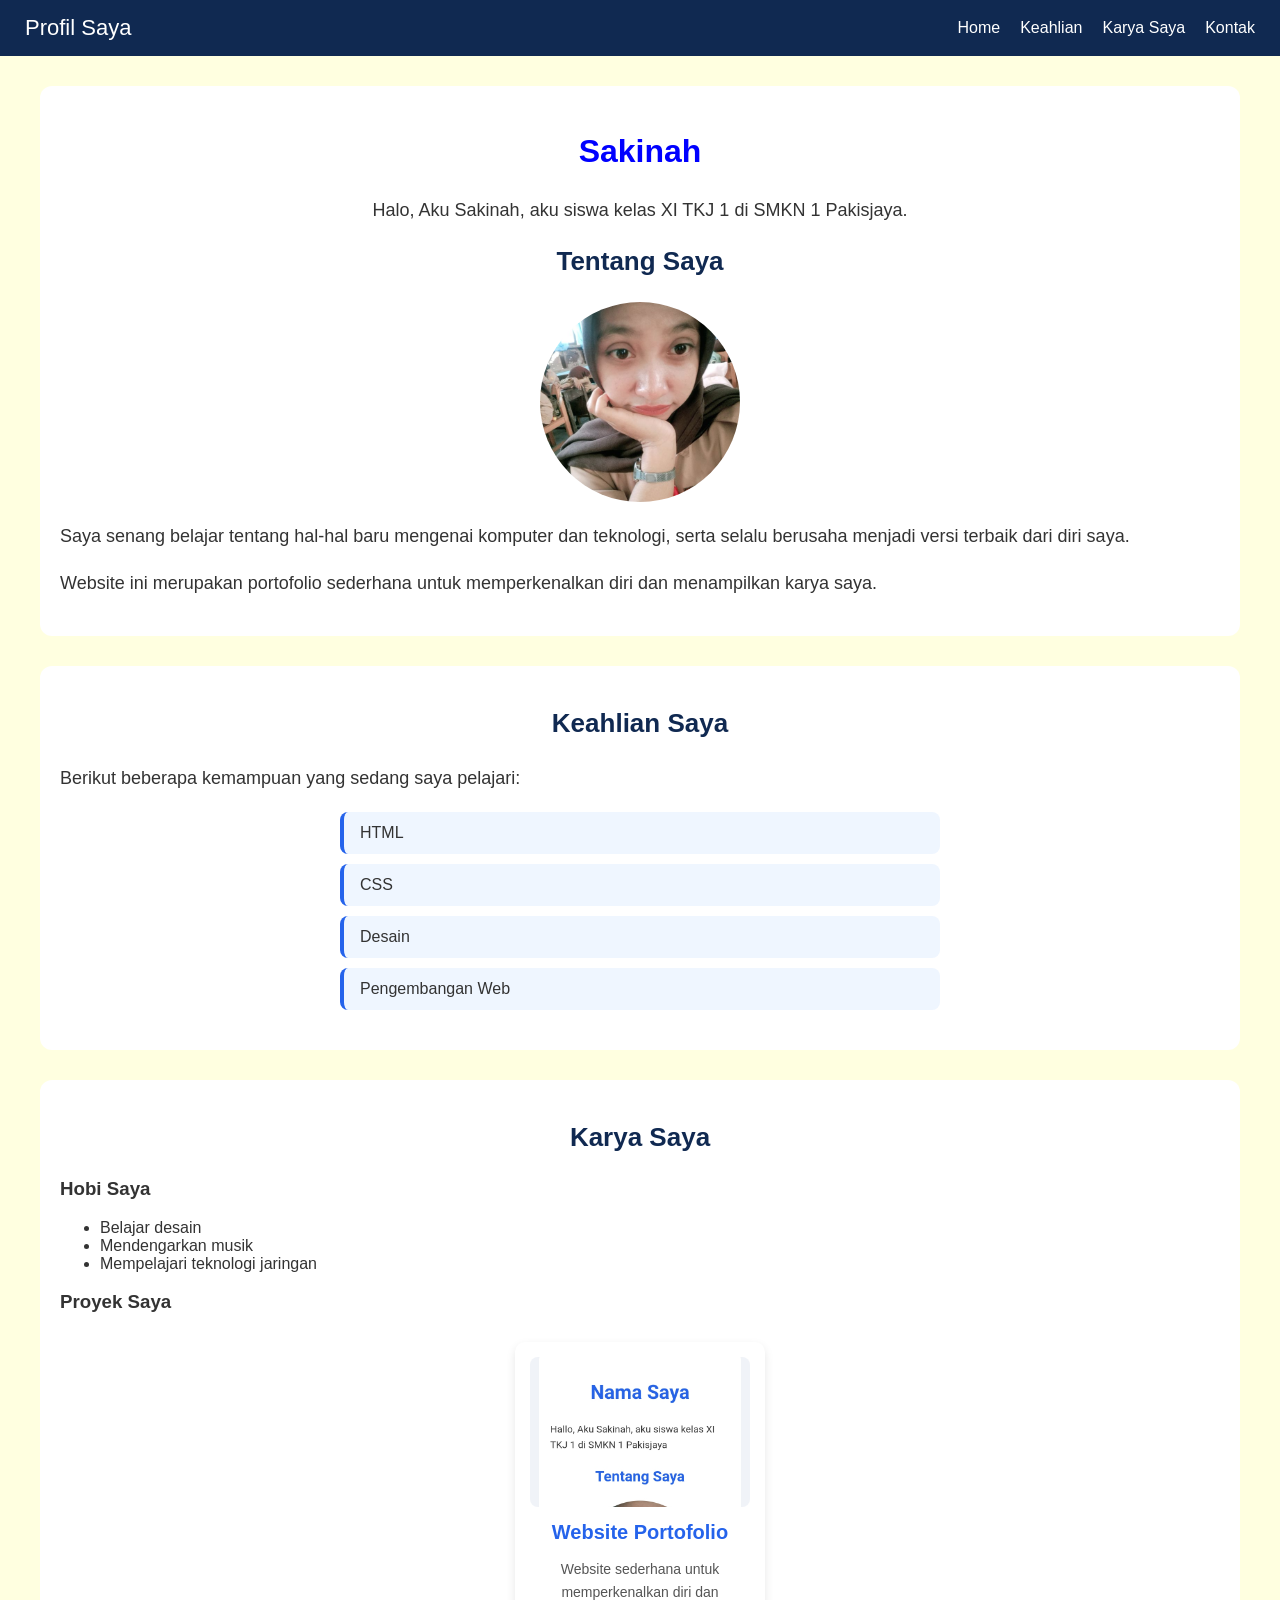
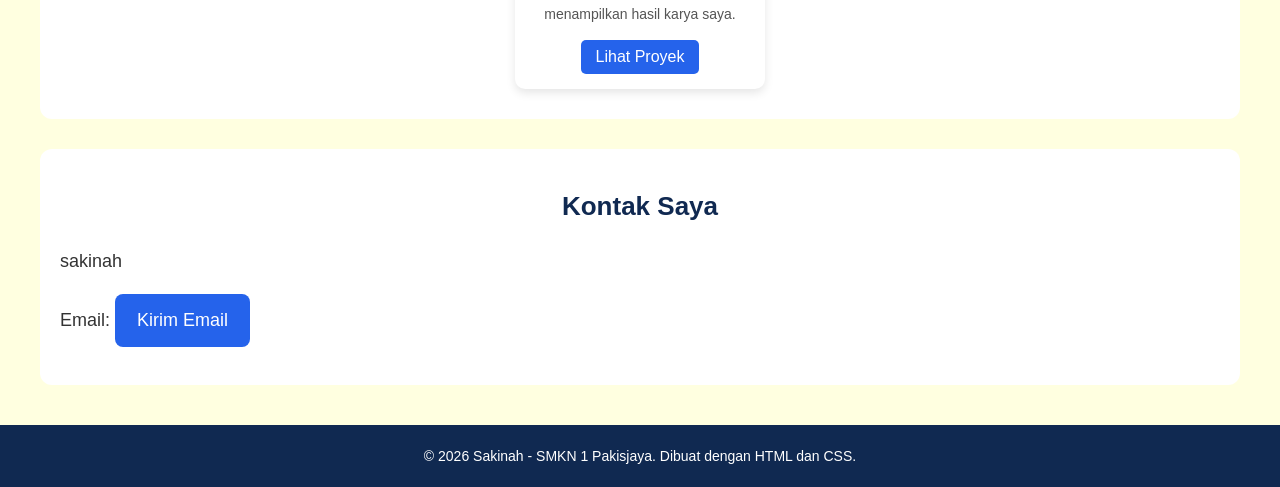
<file: index.html>
<!DOCTYPE html>
<html lang="id">
<head>
    <meta charset="UTF-8">
    <meta name="viewport" content="width=device-width, initial-scale=1.0">
    <title>Portofolio Sakinah</title>

    <!-- Menghubungkan HTML dengan CSS Utama dan Responsive -->
    <link rel="stylesheet" href="style.css">
    <link rel="stylesheet" href="responsive.css">
</head>
<body>

    <!-- NAVBAR -->
    <nav>
        <div class="logo">Profil Saya</div>
        <ul>
            <li><a href="#home">Home</a></li>
            <li><a href="#keahlian">Keahlian</a></li>
            <li><a href="#karya">Karya Saya</a></li>
            <li><a href="#kontak">Kontak</a></li>
        </ul>
    </nav>

    <!-- HOME / TENTANG SAYA -->
    <section id="home">
        <h1>Sakinah</h1>
        <p class="deskripsi">
            Halo, Aku Sakinah, aku siswa kelas XI TKJ 1 di SMKN 1 Pakisjaya.
        </p>

        <h2>Tentang Saya</h2>

        <img
            src="sakinah.jpeg"
            alt="Foto profil saya"
            class="foto-profil"
        >

        <p>
            Saya senang belajar tentang hal-hal baru mengenai komputer dan teknologi, serta selalu berusaha menjadi versi terbaik dari diri saya.
        </p>

        <p>
            Website ini merupakan portofolio sederhana untuk memperkenalkan diri dan menampilkan karya saya.
        </p>
    </section>

    
    <!-- KEAHLIAN -->
    <section id="keahlian">
        <h2>Keahlian Saya</h2>
        
        <p>Berikut beberapa kemampuan yang sedang saya pelajari:</p>
        
<ul class="skill-list">
    <li>HTML</li>
    <li>CSS</li>
    <li>Desain</li>
    <li>Pengembangan Web</li>
</ul>
    </section>
    <!-- KARYA SAYA -->
    <section id="karya">
        <h2>Karya Saya</h2>

        <h3>Hobi Saya</h3>
        <ul>
            <li>Belajar desain</li>
            <li>Mendengarkan musik</li>
            <li>Mempelajari teknologi jaringan</li>
        </ul>

        <h3>Proyek Saya</h3>

        <!-- WADAH UNTUK SEMUA CARD -->
        <div class="container-card">

            <!-- CARD 1 -->
            <div class="card">
                <img src="sakinah.jpg" alt="Website Portofolio">
                <h3>Website Portofolio</h3>
                <p>
                    Website sederhana untuk memperkenalkan diri dan menampilkan hasil karya saya.
                </p>
                <a href="#">Lihat Proyek</a>
            </div>
    </section>

    <!-- KONTAK -->
    <section id="kontak">
        <h2>Kontak Saya</h2>
        <p>sakinah</p>
        <p>
            Email:
            <a href="mailto:s6130226@gmail.com"
   class="contact-button">
    Kirim Email
</a>
        </p>
    </section>

    <!-- FOOTER -->
    <footer>
        <p>&copy; 2026 Sakinah - SMKN 1 Pakisjaya. Dibuat dengan HTML dan CSS.</p>
    </footer>

</body>
</html>
</file>
<file: style.css>
/* =================================
   1. PENGATURAN DASAR
================================= */
body {
    font-family: Arial, sans-serif;
    background-color: lightyellow;
    color: #333333;
    margin: 0;
    padding: 0;
}


/* =================================
   2. NAVBAR - PERTEMUAN 5
================================= */
nav {
    background-color: #102951;
    color: white;
    display: flex;
    justify-content: space-between;
    align-items: center;
    padding: 15px 25px;
}

/* NAMA WEBSITE */
.logo {
    color: white;
    font-size: 22px;
    margin: 0;
}

/* DAFTAR MENU */
nav ul {
    display: flex;
    gap: 20px;
    list-style: none;
    margin: 0;
    padding: 0;
}

/* LINK MENU */
nav a {
    color: white;
    text-decoration: none;
    font-size: 16px;
    transition: 0.3s;
}

/* EFEK HOVER NAVBAR */
nav a:hover {
    color: #60a5fa;
}


/* =================================
   3. BAGIAN KONTEN WEBSITE
================================= */
section {
    background-color: white;
    width: 80%;
    max-width: 800px;
    margin: 30px auto;
    padding: 20px;
    border-radius: 12px;
}


/* =================================
   4. JUDUL UTAMA
================================= */
h1 {
    color: blue;
    font-size: 32px;
    text-align: center;
}


/* =================================
   5. JUDUL BAGIAN
================================= */
section h2 {
    color: #102951;
    text-align: center;
}


/* =================================
   6. PARAGRAF
================================= */
p {
    font-size: 18px;
    line-height: 1.6;
}

/* DESKRIPSI DI BAGIAN HOME */
.deskripsi {
    text-align: center;
}


/* =================================
   7. FOTO PROFIL
================================= */
.foto-profil {
    display: block;
    width: 200px;
    height: 200px;
    object-fit: cover;
    border-radius: 50%;
    margin: 20px auto;

    /* TAMBAHAN P8 */
    transition: 0.3s;
}

/* EFEK HOVER FOTO - P8 */
.foto-profil:hover {
    transform: scale(1.05);
}


/* =================================
   8. LINK DI DALAM KONTEN
================================= */
section a {
    color: blue;
}


/* =================================
   9. WADAH UNTUK SEMUA CARD
================================= */
.container-card {
    display: flex;
    gap: 20px;
    flex-wrap: wrap;
    justify-content: center;
}


/* =================================
   10. TAMPILAN CARD
================================= */
.card {
    width: 250px;
    padding: 15px;
    margin: 10px;
    background-color: white;
    border-radius: 10px;
    box-shadow: 0 4px 10px rgba(0, 0, 0, 0.1);
    text-align: center;

    /* TAMBAHAN P8 */
    transition: transform 0.3s, box-shadow 0.3s;
}

/* EFEK HOVER CARD - P8 */
.card:hover {
    transform: translateY(-5px);
    box-shadow: 0 8px 15px rgba(0, 0, 0, 0.2);
}


/* =================================
   11. GAMBAR DALAM CARD
================================= */
.card img {
    width: 100%;
    height: 150px;
    object-fit: cover;
    border-radius: 8px;
}


/* =================================
   12. JUDUL CARD
================================= */
.card h3 {
    color: #2563eb;
    font-size: 20px;
    margin: 10px 0;
}


/* =================================
   13. DESKRIPSI CARD
================================= */
.card p {
    font-size: 14px;
    color: #555;
    margin-bottom: 15px;
}


/* =================================
   14. TOMBOL LIHAT PROYEK
================================= */
.card a {
    display: inline-block;
    background-color: #2563eb;
    color: white;
    padding: 8px 15px;
    text-decoration: none;
    border-radius: 5px;

    /* TAMBAHAN P8 */
    transition: 0.3s;
}


/* EFEK HOVER TOMBOL */
.card a:hover {
    background-color: #1e40af;

    /* TAMBAHAN P8 */
    transform: scale(1.05);
}


/* =================================
   15. BAGIAN PENUTUP
================================= */
footer {
    background-color: #102951;
    color: white;
    text-align: center;
    padding: 10px;
    margin-top: 30px;
}
/* MEMPERBAIKI TAMPILAN HOME */
.home {
    text-align: center;
    padding: 40px 30px;
}

.home h1 {
    font-size: 36px;
    margin-bottom: 12px;
}

.home-subtitle {
    color: #64748b;
    font-size: 18px;
}

.home-description {
    max-width: 650px;
    margin: 20px auto;
    line-height: 1.8;
}


/* MEMPERBAIKI JUDUL SECTION */
section h2 {
    font-size: 26px;
    margin-bottom: 25px;
    color: #102951;
}


/* MEMPERBAIKI DAFTAR KEAHLIAN */
.skill-list {
    list-style: none;
    padding: 0;
    max-width: 600px;
    margin: 20px auto;
}

.skill-list li {
    background-color: #eff6ff;
    padding: 12px 16px;
    margin-bottom: 10px;
    border-radius: 8px;
    border-left: 4px solid #2563eb;
    transition: 0.3s;
}

.skill-list li:hover {
    background-color: #dbeafe;
    transform: translateX(5px);
}


/* MEMPERBAIKI TAMPILAN KONTAK */
.contact {
    text-align: center;
}

.contact-button {
    display: inline-block;
    background-color: #2563eb;
    color: white;
    padding: 12px 22px;
    border-radius: 8px;
    text-decoration: none;
    transition: 0.3s;
}

.contact-button:hover {
    background-color: #1e40af;
    transform: scale(1.05);
}


/* MEMPERBAIKI FOOTER */
footer {
    background-color: #102951;
    color: white;
    text-align: center;
    padding: 20px;
    margin-top: 40px;
}

footer p {
    margin: 0;
    font-size: 14px;
    line-height: 1.6;
   }
</file>
<file: responsive.css>
/* =================================
   RESPONSIVE LAPTOP / KOMPUTER
================================= */
@media (min-width: 1025px) {

    section {
        width: calc(100% - 80px);
        max-width: 1200px;
        margin: 30px auto;
        padding: 20px;
        box-sizing: border-box;
    }

    .container-card {
        display: flex;
        flex-direction: row;
        flex-wrap: wrap;
        justify-content: center;
        gap: 20px;
    }

    .card {
        width: 250px;
        margin: 10px;
        box-sizing: border-box;
    }

}

/* =================================
   RESPONSIVE TABLET
================================= */
@media (min-width: 601px) and (max-width: 1024px) {

    .container-card {
        justify-content: center;
        gap: 16px;
    }

    .card {
        box-sizing: border-box;
        width: 45%;
        margin: 0;
    }

}

/* =================================
   RESPONSIVE HP
================================= */
@media (max-width: 600px) {

    .container-card {
        flex-direction: column;
        flex-wrap: nowrap;
        align-items: center;
        gap: 16px;
    }

    .card {
        box-sizing: border-box;
        width: 90%;
        margin: 0;
    }

    nav {
        padding: 12px;
    }

    nav ul {
        gap: 10px;
        flex-wrap: wrap;
        justify-content: center;
    }

    nav a {
        font-size: 12px;
    }

    h1 {
        font-size: 26px;
    }

    h2 {
        font-size: 22px;
    }

    .card img {
        width: 100%;
        height: 150px;
        object-fit: cover;
    }

}
</file>
